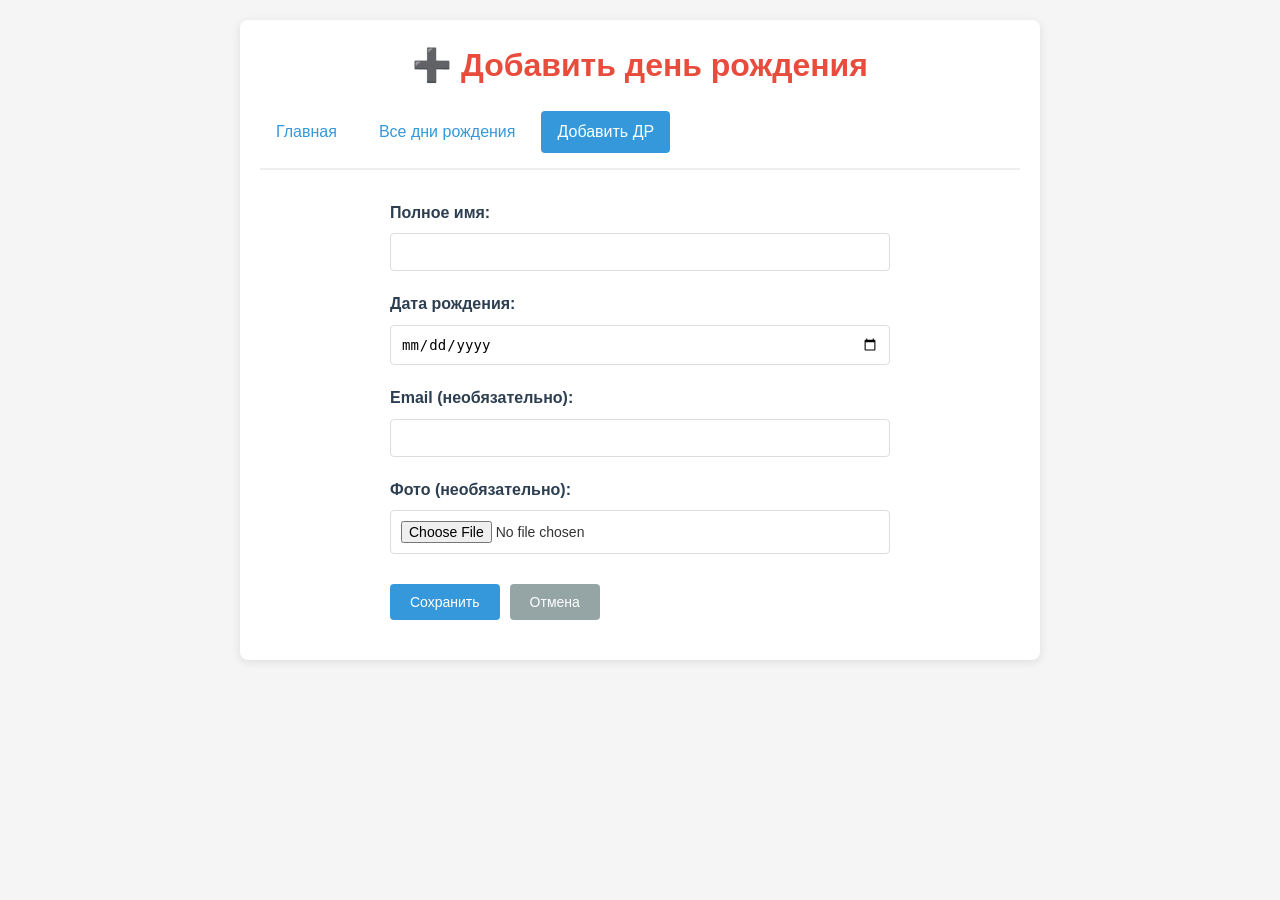
<file: src/main/resources/static/create.html>
<!DOCTYPE html>
<html lang="ru">
<head>
    <meta charset="UTF-8">
    <meta name="viewport" content="width=device-width, initial-scale=1.0">
    <title>Добавить день рождения</title>
    <link rel="stylesheet" href="style.css">
</head>
<body>
<div class="container">
    <header>
        <h1>➕ Добавить день рождения</h1>
    </header>

    <nav class="menu">
        <a href="index.html">Главная</a>
        <a href="all.html">Все дни рождения</a>
        <a href="create.html" class="active">Добавить ДР</a>
    </nav>

    <form id="create-form" class="form">
        <div class="form-group">
            <label>Полное имя:</label>
            <input type="text" id="fullName" required>
        </div>

        <div class="form-group">
            <label>Дата рождения:</label>
            <input type="date" id="birthday" required>
        </div>

        <div class="form-group">
            <label>Email (необязательно):</label>
            <input type="email" id="email">
        </div>

        <div class="form-group">
            <label>Фото (необязательно):</label>
            <input type="file" id="photo" accept="image/*">
        </div>

        <div class="form-actions">
            <button type="submit" class="btn">Сохранить</button>
            <button type="button" onclick="window.history.back()" class="btn btn-gray">Отмена</button>
        </div>

        <div id="message"></div>
    </form>
</div>

<script>
    document.getElementById('create-form').addEventListener('submit', async function(e) {
        e.preventDefault();

        const personData = {
            fullName: document.getElementById('fullName').value,
            birthday: document.getElementById('birthday').value,
            email: document.getElementById('email').value || null
        };

        const photoFile = document.getElementById('photo').files[0];
        const formData = new FormData();

        formData.append('person', new Blob([JSON.stringify(personData)], {
            type: 'application/json'
        }));

        if (photoFile) {
            formData.append('photo', photoFile);
        }

        try {
            const response = await fetch('/api/birthdays/create', {
                method: 'POST',
                body: formData
            });

            if (response.ok) {
                document.getElementById('message').innerHTML =
                    '<p class="success">Запись успешно создана!</p>';
                document.getElementById('create-form').reset();

                setTimeout(() => {
                    window.location.href = 'index.html';
                }, 1500);
            } else {
                document.getElementById('message').innerHTML =
                    '<p class="error">Ошибка при создании записи</p>';
            }
        } catch (error) {
            document.getElementById('message').innerHTML =
                '<p class="error">Ошибка соединения</p>';
        }
    });
</script>
</body>
</html>
</file>
<file: src/main/resources/static/style.css>
* {
    margin: 0;
    padding: 0;
    box-sizing: border-box;
}

body {
    font-family: Arial, sans-serif;
    line-height: 1.6;
    color: #333;
    background-color: #f5f5f5;
    padding: 20px;
}

.container {
    max-width: 800px;
    margin: 0 auto;
    background: white;
    padding: 20px;
    border-radius: 8px;
    box-shadow: 0 2px 10px rgba(0,0,0,0.1);
}

header {
    margin-bottom: 20px;
    text-align: center;
}

h1 {
    color: #e74c3c;
    margin-bottom: 10px;
}

.subtitle {
    color: #7f8c8d;
    margin-bottom: 20px;
}

.menu {
    display: flex;
    gap: 10px;
    margin-bottom: 30px;
    padding-bottom: 15px;
    border-bottom: 2px solid #eee;
}

.menu a {
    padding: 8px 16px;
    text-decoration: none;
    color: #3498db;
    border-radius: 4px;
    transition: all 0.3s;
}

.menu a:hover {
    background-color: #f0f8ff;
}

.menu a.active {
    background-color: #3498db;
    color: white;
}

.section {
    margin-bottom: 30px;
    padding: 20px;
    background: #f9f9f9;
    border-radius: 6px;
}

.days-selector {
    display: flex;
    align-items: center;
    gap: 10px;
    margin: 15px 0;
    padding: 15px;
    background: white;
    border-radius: 4px;
    border: 1px solid #ddd;
}

.days-selector input {
    width: 60px;
    padding: 8px;
    border: 1px solid #ddd;
    border-radius: 4px;
    text-align: center;
}

.birthday-list {
    margin-top: 15px;
}

.birthday-item {
    display: flex;
    justify-content: space-between;
    align-items: center;
    padding: 15px;
    margin-bottom: 10px;
    background: white;
    border-radius: 4px;
    border: 1px solid #eee;
}

.person-info {
    flex: 1;
}

.person-info strong {
    font-size: 16px;
    color: #2c3e50;
    display: block;
    margin-bottom: 5px;
}

.person-info p {
    color: #7f8c8d;
    font-size: 14px;
    margin: 3px 0;
}

.actions {
    display: flex;
    gap: 8px;
}

.btn {
    padding: 10px 20px;
    background-color: #3498db;
    color: white;
    border: none;
    border-radius: 4px;
    cursor: pointer;
    font-size: 14px;
    transition: background-color 0.3s;
}

.btn:hover {
    background-color: #2980b9;
}

.btn-small {
    padding: 6px 12px;
    font-size: 12px;
}

.btn-danger {
    background-color: #e74c3c;
}

.btn-danger:hover {
    background-color: #c0392b;
}

.btn-gray {
    background-color: #95a5a6;
}

.btn-gray:hover {
    background-color: #7f8c8d;
}

.form {
    max-width: 500px;
    margin: 0 auto;
}

.form-group {
    margin-bottom: 20px;
}

.form-group label {
    display: block;
    margin-bottom: 8px;
    font-weight: bold;
    color: #2c3e50;
}

.form-group input {
    width: 100%;
    padding: 10px;
    border: 1px solid #ddd;
    border-radius: 4px;
    font-size: 14px;
}

.form-group input:focus {
    outline: none;
    border-color: #3498db;
    box-shadow: 0 0 0 2px rgba(52, 152, 219, 0.2);
}

.form-actions {
    display: flex;
    gap: 10px;
    margin-top: 30px;
}

.filters {
    display: flex;
    gap: 10px;
    margin-bottom: 20px;
    padding: 15px;
    background: #f8f9fa;
    border-radius: 4px;
    flex-wrap: wrap;
    align-items: center;
}

.filters input, .filters select {
    padding: 8px 12px;
    border: 1px solid #ddd;
    border-radius: 4px;
    font-size: 14px;
}

.loading, .empty, .error {
    text-align: center;
    padding: 30px;
    color: #7f8c8d;
}

.error {
    color: #e74c3c;
}

.success {
    color: #27ae60;
    font-weight: bold;
}

#message {
    margin-top: 20px;
    text-align: center;
}

footer {
    margin-top: 40px;
    padding-top: 20px;
    border-top: 1px solid #eee;
    text-align: center;
    color: #95a5a6;
    font-size: 14px;
}

/* Адаптивность */
@media (max-width: 600px) {
    .container {
        padding: 15px;
    }

    .menu {
        flex-direction: column;
        gap: 5px;
    }

    .menu a {
        text-align: center;
    }

    .days-selector {
        flex-wrap: wrap;
    }

    .birthday-item {
        flex-direction: column;
        align-items: stretch;
        gap: 10px;
    }

    .actions {
        justify-content: flex-end;
    }

    .filters {
        flex-direction: column;
        align-items: stretch;
    }
}
</file>
